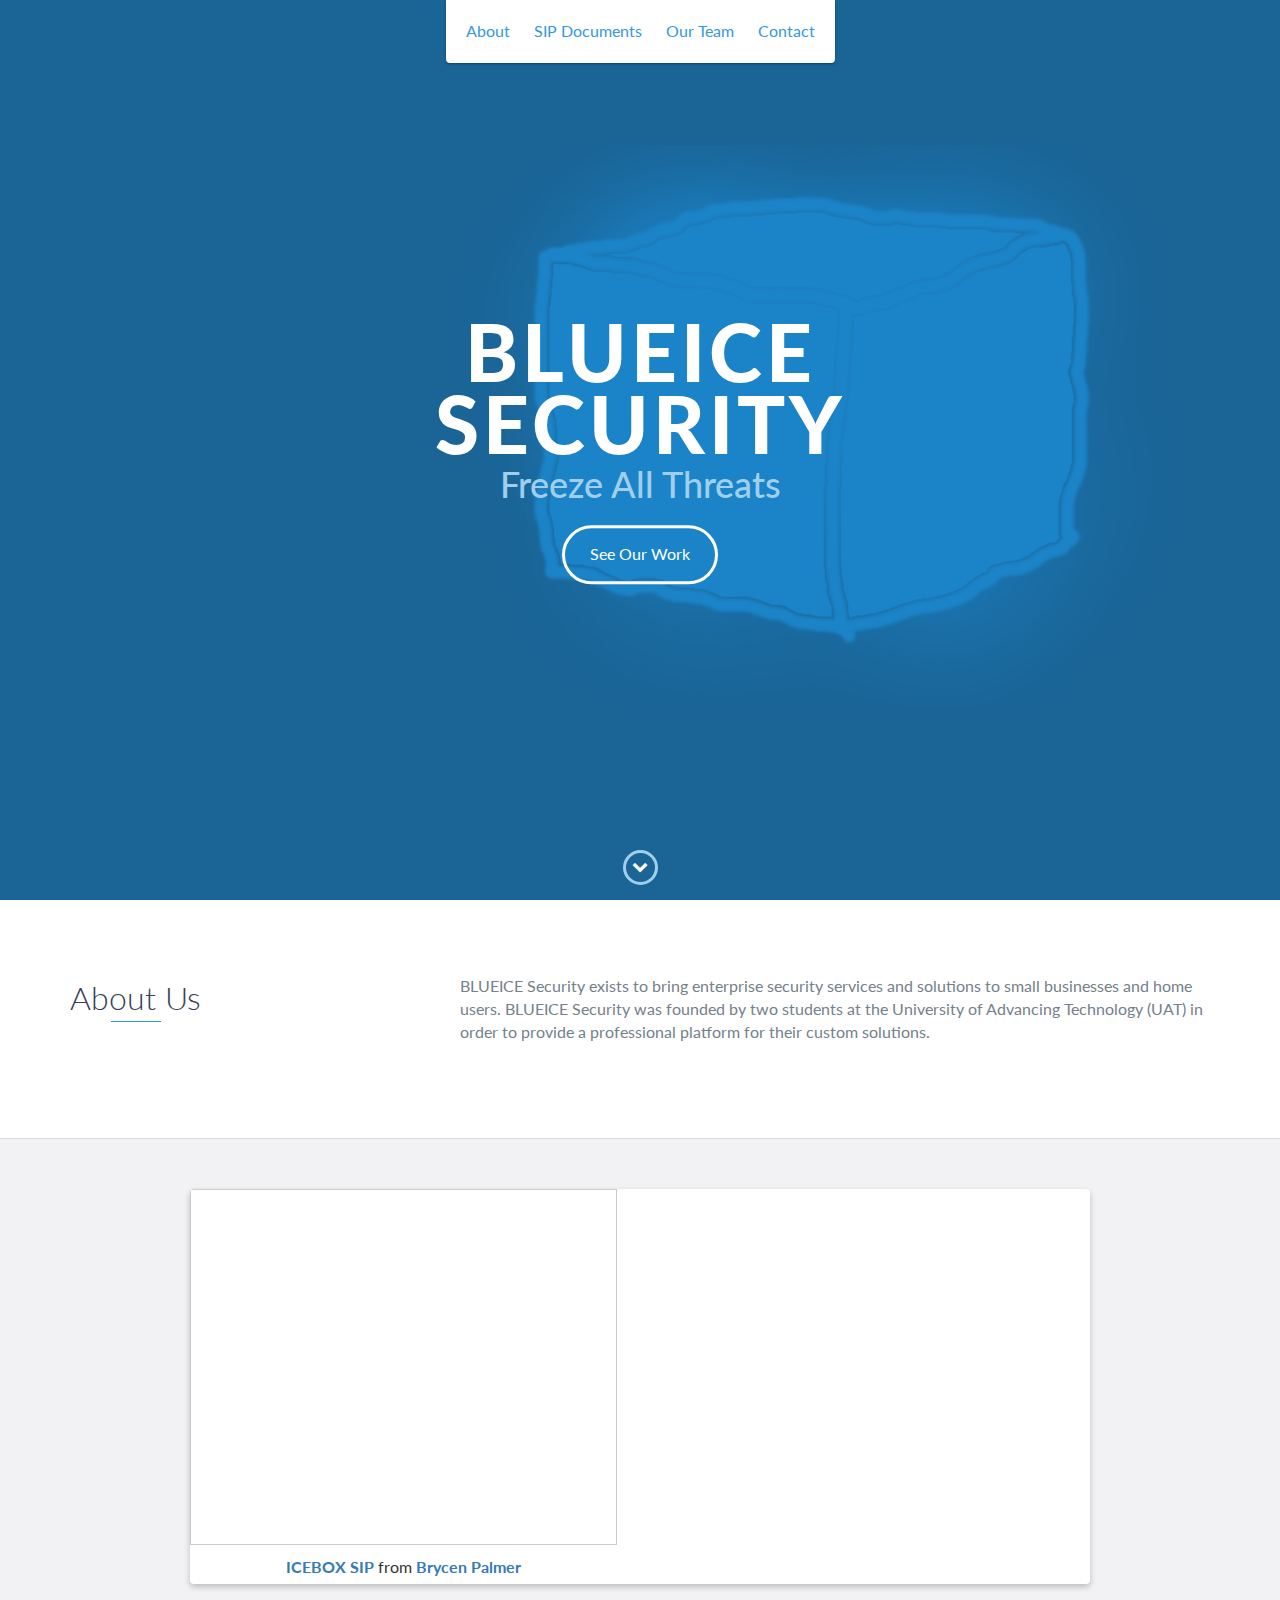
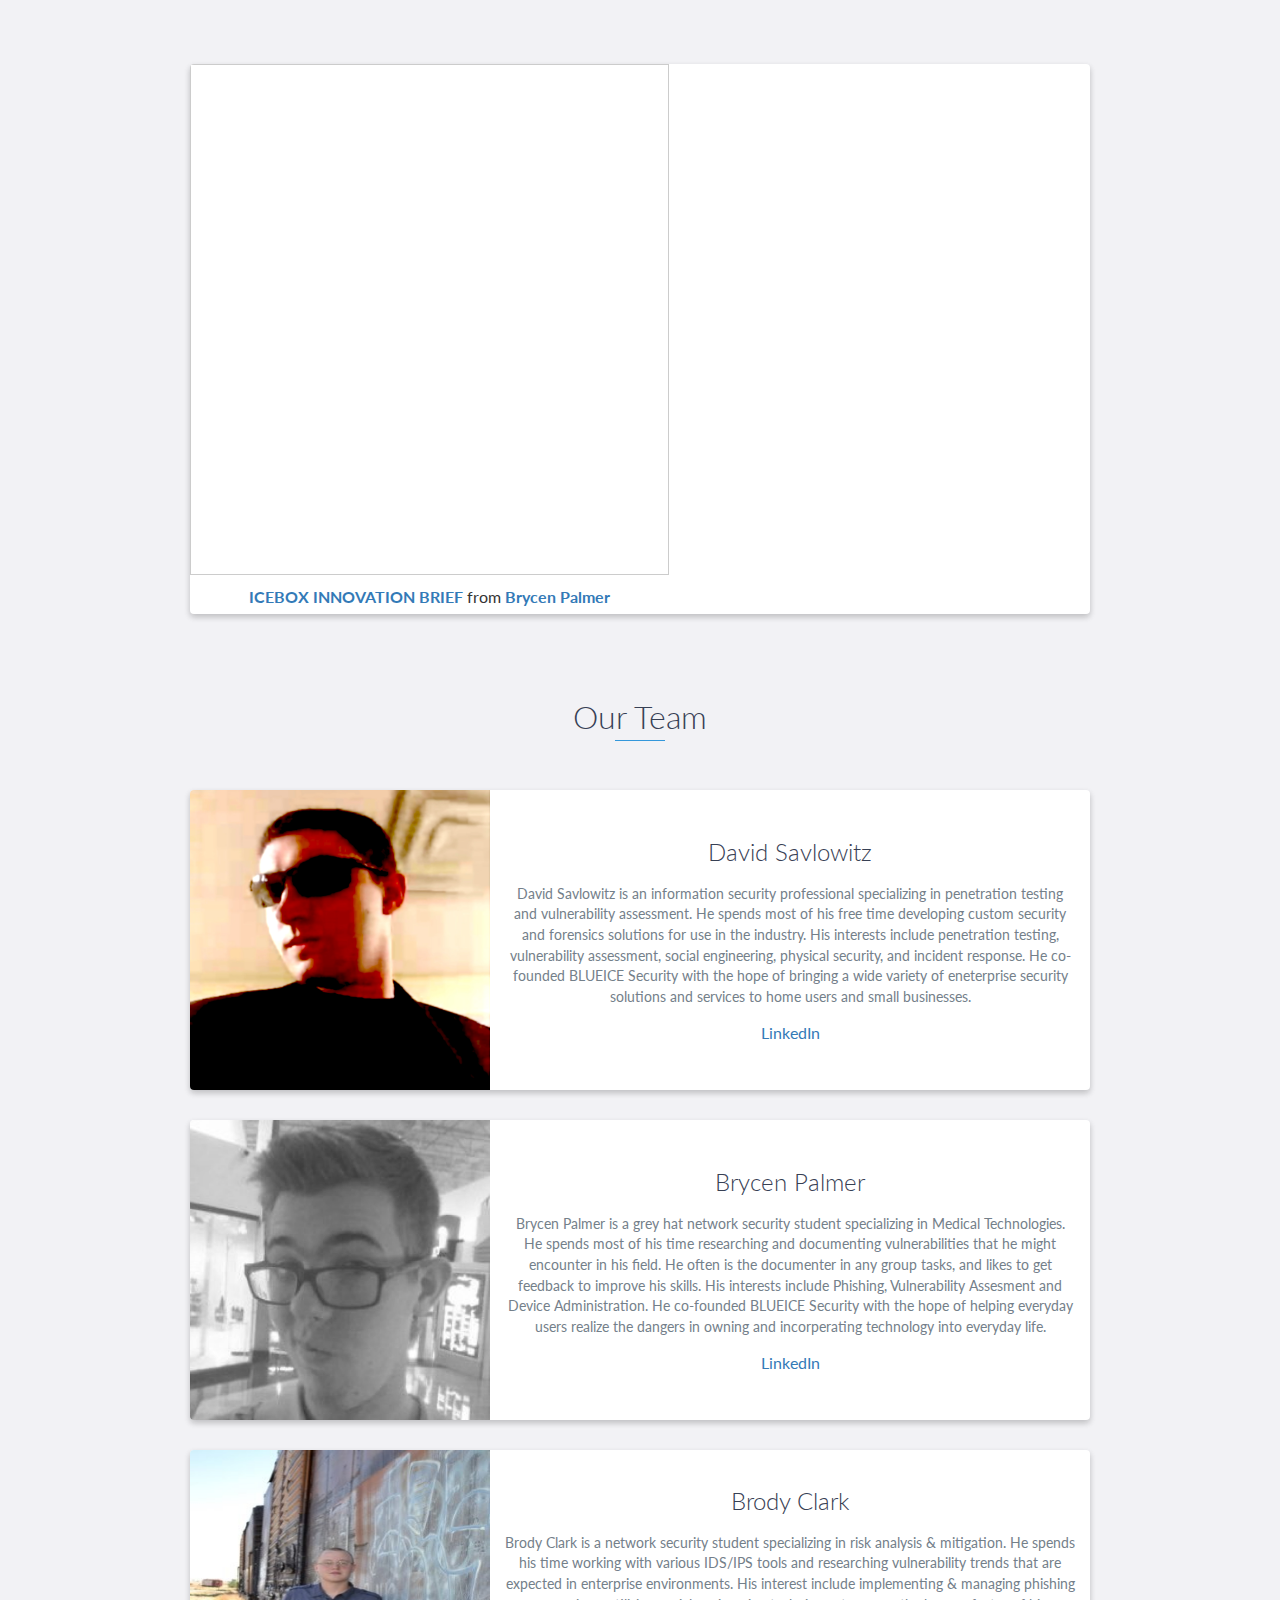
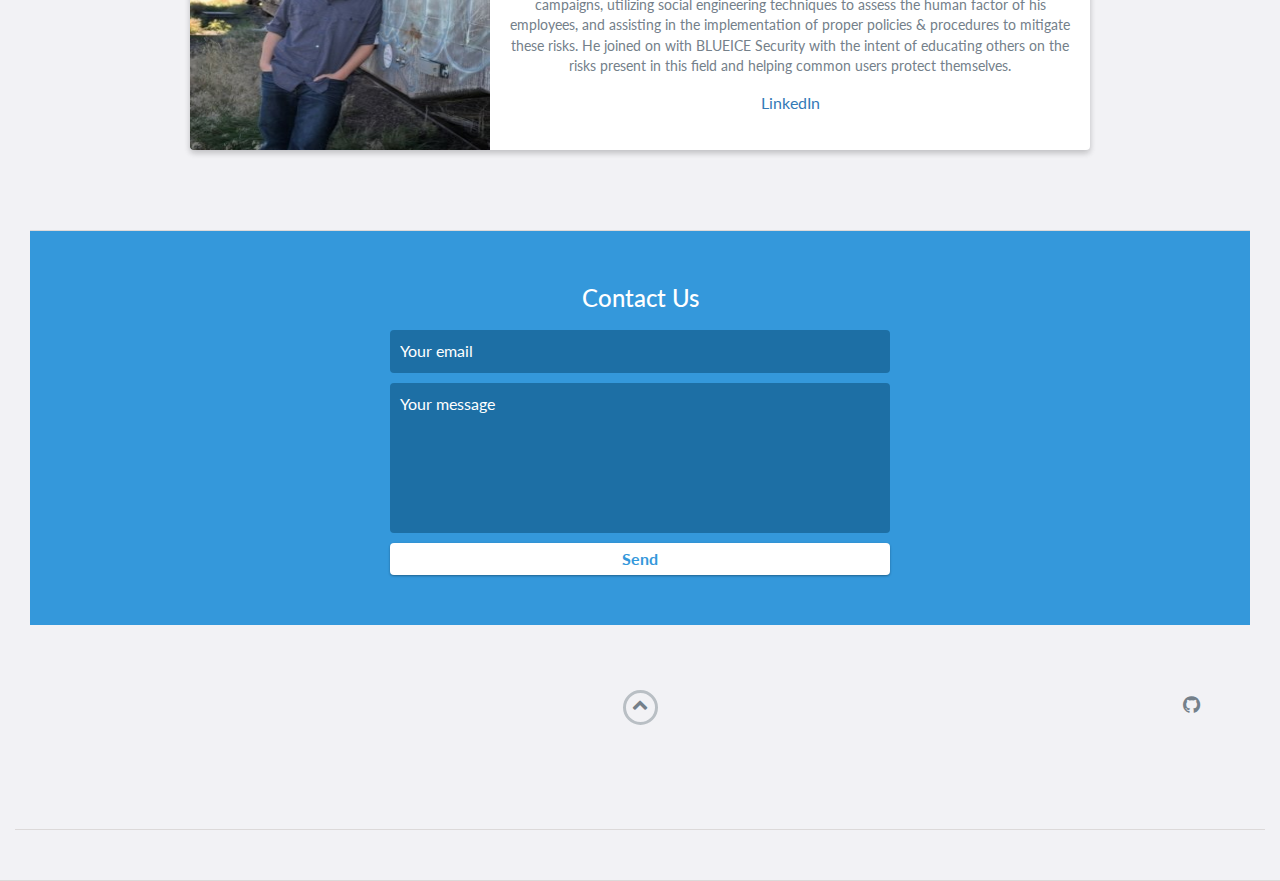
<file: index.html>
<!DOCTYPE html>
<html class="no-js" lang="en">

<head>
    <meta charset="utf-8">
    <meta http-equiv="X-UA-Compatible" content="IE=edge">
    <meta name="viewport" content="width=device-width, initial-scale=1">
    <title>BLUEICE Security</title>
	<link rel="shortcut icon" href="b1u31c3logo-small.png" type="image/x-icon">
	<link rel="icon" href="b1u31c3logo-small.png" type="image/x-icon">
    <link href="https://fonts.googleapis.com/css?family=Lato:300,400,700,900" rel="stylesheet">
    <link rel="stylesheet" href="libs/font-awesome/css/font-awesome.min.css">
    <link href="css/bootstrap.min.css" rel="stylesheet">
    <link href="css/styles.css" rel="stylesheet">
</head>

<body>
    <div id="mobile-menu-open" class="shadow-large">
        <i class="fa fa-bars" aria-hidden="true"></i>
    </div>
    <!-- End #mobile-menu-toggle -->
    <header>
        <div id="mobile-menu-close">
            <span>Close</span> <i class="fa fa-times" aria-hidden="true"></i>
        </div>
        <ul id="menu" class="shadow">
            <li>
                <a href="#about">About</a>
            </li>
            <li>
                <a href="#sip">SIP Documents</a>
            </li>
            <li>
                <a href="#team">Our Team</a>
            </li>
            <li>
                <a href="#contact">Contact</a>
            </li>
        </ul>
    </header>
    <!-- End header -->

    <div id="lead">
        <div id="lead-content">
            <h1>BLUEICE Security</h1>
            <h2>Freeze All Threats</h2>
            <a href="portfolio.html" class="btn-rounded-white">See Our Work</a>
        </div>
        <!-- End #lead-content -->

        <div id="lead-overlay"></div>

        <div id="lead-down">
            <span>
                <i class="fa fa-chevron-down" aria-hidden="true"></i>
            </span>
        </div>
        <!-- End #lead-down -->
    </div>
    <!-- End #lead -->

    <div id="about">
        <div class="container">
            <div class="row">
                <div class="col-md-4">
                    <h2 class="heading">About Us</h2>
                </div>
                <div class="col-md-8">
                    <p>BLUEICE Security exists to bring enterprise security services and solutions to small businesses and home users. BLUEICE Security was founded by two students at the University of Advancing Technology (UAT) in order to provide a professional platform for their custom solutions.</p>
                    <h2> </h2>
                </div>
            </div>
        </div>
    </div>
    <!-- End #about -->

<div id="sip" class="background-alt">
        <div class="container">
            <div class="row">
                <div class="sip shadow-large">
                    <div class="sip-image">
                        <iframe src="https://www.slideshare.net/slideshow/embed_code/key/HN6RTnUy8t3uJc" width="427" height="356" frameborder="0" marginwidth="0" marginheight="0" scrolling="no" style="border:1px solid #CCC; border-width:1px; margin-bottom:5px; max-width: 100%;" allowfullscreen> </iframe> <div style="margin-bottom:5px"> <strong> <a href="https://www.slideshare.net/secret/HN6RTnUy8t3uJc" title="ICEBOX SIP" target="_blank">ICEBOX SIP</a> </strong> from <strong><a href="https://www.slideshare.net/BrycenPalmer" target="_blank">Brycen Palmer</a></strong> </div>
                    </div>
                    <!-- End .team-image -->
                    
                    <!-- End .team-info -->
            </div>
        </div>
    </div>
<div id="sip" class="background-alt">
        <div class="container">
            <div class="row">
                <div class="sip shadow-large">
                    <div class="sip-image">
                        <iframe src="https://www.slideshare.net/slideshow/embed_code/key/q4Eh1PoQHX2HMB" width="479" height="511" frameborder="0" marginwidth="0" marginheight="0" scrolling="no" style="border:1px solid #CCC; border-width:1px; margin-bottom:5px; max-width: 100%;" allowfullscreen> </iframe> <div style="margin-bottom:5px"> <strong> <a href="https://www.slideshare.net/secret/q4Eh1PoQHX2HMB" title="ICEBOX INNOVATION BRIEF" target="_blank">ICEBOX INNOVATION BRIEF</a> </strong> from <strong><a href="https://www.slideshare.net/BrycenPalmer" target="_blank">Brycen Palmer</a></strong> </div>
                    </div>
                    <!-- End .team-image -->
                    
                    <!-- End .team-info -->
            </div>
        </div>
    </div>
		
    <div id="team" class="background-alt">
        <h2 class="heading">Our Team</h2>
        <div class="container">
            <div class="row">
                <div class="team shadow-large">
                    <div class="team-image">
                        <img src="images/david.jpg" style="width:300px;height:300px;"/>
                    </div>
                    <!-- End .team-image -->
                    <div class="team-info">
                        <h3>David Savlowitz</h3>
                        <p>David Savlowitz is an information security professional specializing in penetration testing and vulnerability assessment. He spends most of his free time developing custom security and forensics solutions for use in the industry. His interests include penetration testing, vulnerability assessment, social engineering, physical security, and incident response. He co-founded BLUEICE Security with the hope of bringing a wide variety of eneterprise security solutions and services to home users and small businesses.</p>
			<a href="https://www.linkedin.com/in/david-savlowitz-4613b193">LinkedIn</a>
                    </div>
                    <!-- End .team-info -->
                </div>
                <!-- End .team -->
                <div class="team shadow-large">
                    <div class="team-image">
                        <img src="images/brycen.png" style="width:300px;height:300px;"/>
                    </div>
                    <!-- End .team-image -->
                    <div class="team-info">
                        <h3>Brycen Palmer</h3>
                        <p>Brycen Palmer is a grey hat network security student specializing in Medical Technologies. He spends most of his time researching and documenting vulnerabilities that he might encounter in his field. He often is the documenter in any group tasks, and likes to get feedback to improve his skills. His interests include Phishing, Vulnerability Assesment and Device Administration. He co-founded BLUEICE Security with the hope of helping everyday users realize the dangers in owning and incorperating technology into everyday life.</p>
						<a href="https://www.linkedin.com/in/brycen-palmer-898199aa">LinkedIn</a>
			</div>
                    <!-- End .team-info -->
			</div>
                <!-- End .team -->
                <div class="team shadow-large">
                    <div class="team-image">
                        <img src="images/brody.png" style="width:300px;height:300px;"/>
                    </div>
                    <!-- End .team-image -->
                    <div class="team-info">
                        <h3>Brody Clark</h3>
                        <p>Brody Clark is a network security student specializing in risk analysis & mitigation. He spends his time  working with various IDS/IPS tools and researching vulnerability trends that are expected in enterprise environments. His interest include implementing & managing phishing campaigns, utilizing social engineering techniques to assess the human factor of his employees, and assisting in the implementation of proper policies & procedures to mitigate these risks. He joined on with BLUEICE Security with the intent of educating others on the risks present in this field and helping common users protect themselves.</p>
						<a href="www.linkedin.com/in/brody-clark-6445a910b">LinkedIn</a>
			</div>
                    <!-- End .team-info -->
                </div>
                <!-- End .team -->
            </div>
        </div>
    </div>

    <div id="contact">
        <h2>Contact Us</h2>
        <div id="contact-form">
            <form method="POST" action="https://formspree.io/blueicesec@gmail.com">
                <input type="hidden" name="_subject" value="Contact request from personal website" />
                <input type="email" name="_replyto" placeholder="Your email" required>
                <textarea name="message" placeholder="Your message" required></textarea>
                <button type="submit">Send</button>
            </form>
        </div>
        <!-- End #contact-form -->
    </div>
    <!-- End #contact -->

    <footer>
        <div class="container">
            <div class="row">
                <div class="col-sm-5 copyright">
                </div>
                <div class="col-sm-2 top">
                    <span id="to-top">
                        <i class="fa fa-chevron-up" aria-hidden="true"></i>
                    </span>
                </div>
                <div class="col-sm-5 social">
                    <ul>
                        <li>
                            <a href="https://github.com/b1u31c3" target="_blank"><i class="fa fa-github" aria-hidden="true"></i></a>
                        </li>
                    </ul>
                </div>
            </div>
        </div>
    </footer>
    <!-- End footer -->

    <script src="https://ajax.googleapis.com/ajax/libs/jquery/1.12.4/jquery.min.js"></script>
    <script src="js/scripts.min.js"></script>
</body>

</html>
</file>
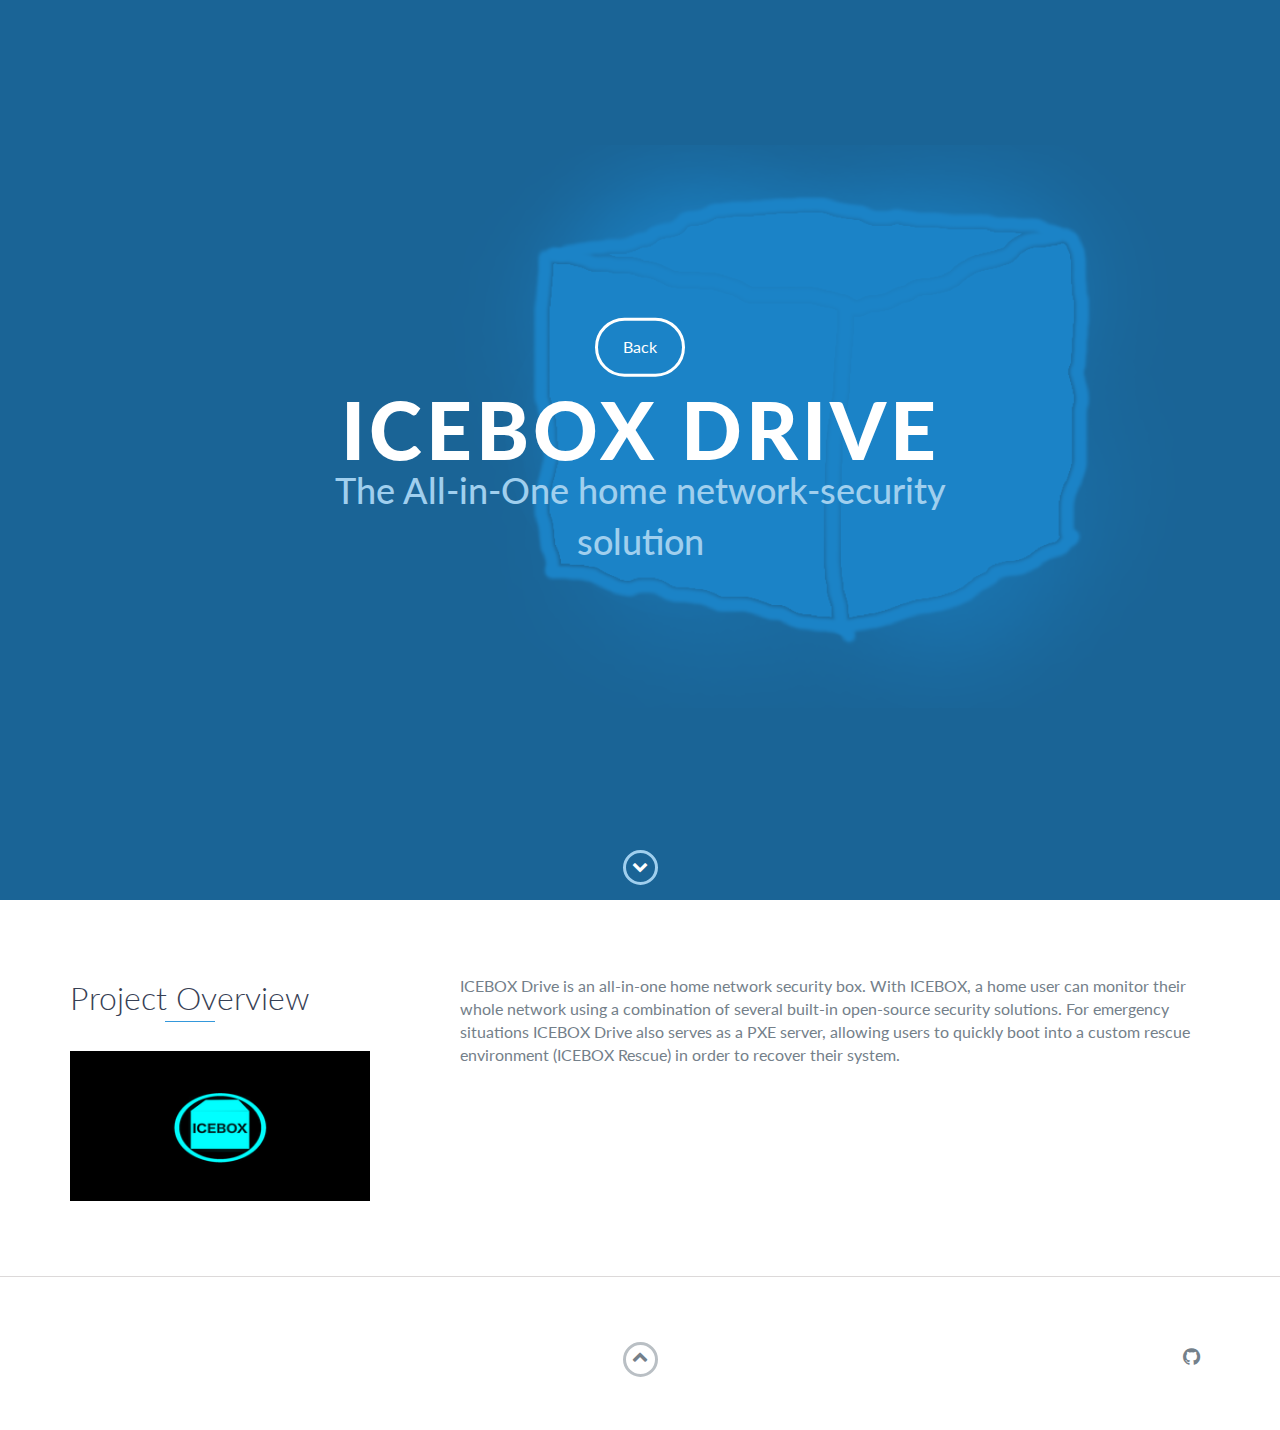
<file: iceboxdrive.html>
<!DOCTYPE html>
<html class="no-js" lang="en">

<head>
    <meta charset="utf-8">
    <meta http-equiv="X-UA-Compatible" content="IE=edge">
    <meta name="viewport" content="width=device-width, initial-scale=1">
    <title>BLUEICE Security</title>
	<link rel="shortcut icon" href="b1u31c3logo-small.png" type="image/x-icon">
	<link rel="icon" href="b1u31c3logo-small.png" type="image/x-icon">
    <link href="https://fonts.googleapis.com/css?family=Lato:300,400,700,900" rel="stylesheet">
    <link rel="stylesheet" href="libs/font-awesome/css/font-awesome.min.css">
    <link href="css/bootstrap.min.css" rel="stylesheet">
    <link href="css/projects.css" rel="stylesheet">
</head>

<body>
    <div id="mobile-menu-open" class="shadow-large">
        <i class="fa fa-bars" aria-hidden="true"></i>
    </div>
    <!-- End #mobile-menu-toggle -->

    <div id="lead">
        <div id="lead-content">
            <a href="portfolio.html" class="btn-rounded-white">Back</a>
            <p></p>
            <h1>ICEBOX Drive</h1>
            <h2>The All-in-One home network-security solution</h2>
        </div>
        <!-- End #lead-content -->

        <div id="lead-overlay"></div>

        <div id="lead-down">
            <span>
                <i class="fa fa-chevron-down" aria-hidden="true"></i>
            </span>
        </div>
        <!-- End #lead-down -->
    </div>
    <!-- End #lead -->

    <div id="about">
        <div class="container">
            <div class="row">
                <div class="col-md-4">
                    <h2 class="heading">Project Overview</h2>
                    <img src="images/iceboxlogo.png" width=300 height=150/>
                </div>
                <div class="col-md-8">
                    <p>​​ICEBOX Drive is an all-in-one home network security box.
With ICEBOX, a home user can monitor their whole network using a combination of several built-in open-source security solutions.​ For emergency situations ICEBOX Drive also serves as a PXE server, allowing users to quickly boot into a custom rescue environment (ICEBOX Rescue) in order to recover their system.
                    </p>
                </div>
            </div>
        </div>
    </div>
    <!-- End #about -->

    <footer>
        <div class="container">
            <div class="row">
                <div class="col-sm-5 copyright">
                    <p>
                    </p>
                </div>
                <div class="col-sm-2 top">
                    <span id="to-top">
                        <i class="fa fa-chevron-up" aria-hidden="true"></i>
                    </span>
                </div>
                <div class="col-sm-5 social">
                    <ul>
                        <li>
                            <a href="https://github.com/b1u31c3" target="_blank"><i class="fa fa-github" aria-hidden="true"></i></a>
                        </li>
                    </ul>
                </div>
            </div>
        </div>
    </footer>
    <!-- End footer -->

    <script src="https://ajax.googleapis.com/ajax/libs/jquery/1.12.4/jquery.min.js"></script>
    <script src="js/scripts.min.js"></script>
</body>

</html>
</file>
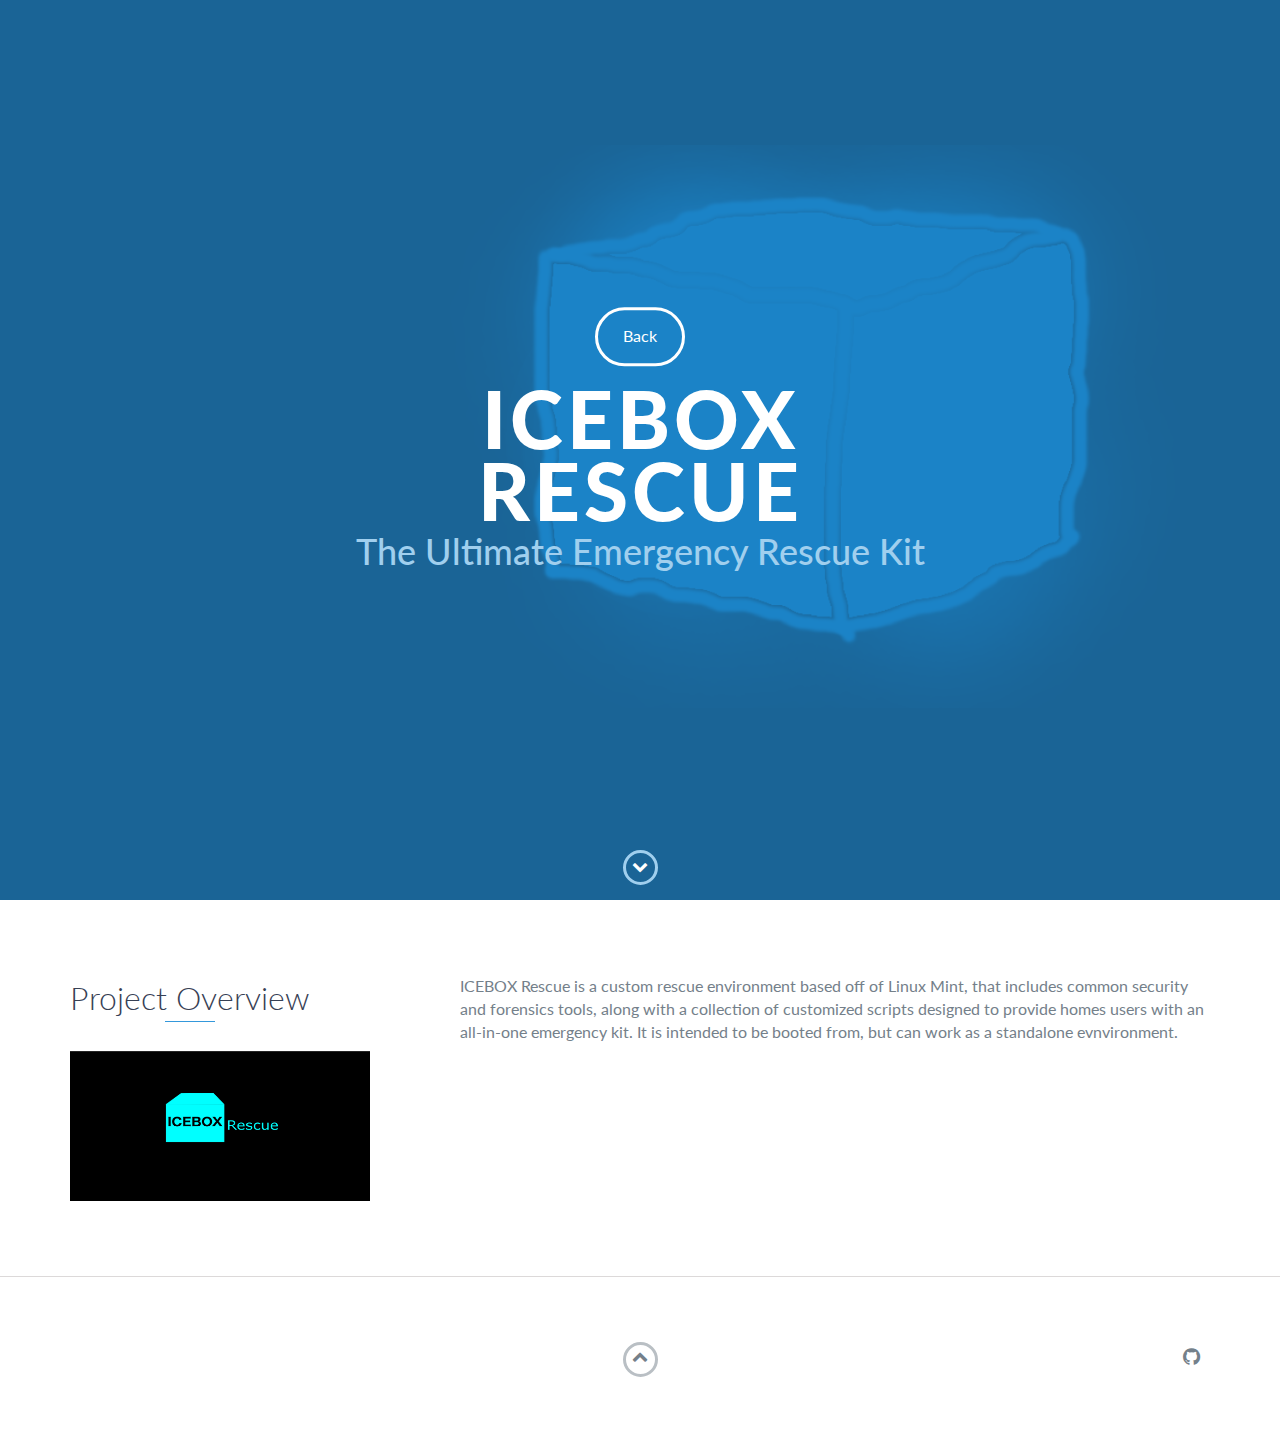
<file: iceboxrescue.html>
<!DOCTYPE html>
<html class="no-js" lang="en">

<head>
    <meta charset="utf-8">
    <meta http-equiv="X-UA-Compatible" content="IE=edge">
    <meta name="viewport" content="width=device-width, initial-scale=1">
    <title>BLUEICE Security</title>
	<link rel="shortcut icon" href="b1u31c3logo-small.png" type="image/x-icon">
	<link rel="icon" href="b1u31c3logo-small.png" type="image/x-icon">
    <link href="https://fonts.googleapis.com/css?family=Lato:300,400,700,900" rel="stylesheet">
    <link rel="stylesheet" href="libs/font-awesome/css/font-awesome.min.css">
    <link href="css/bootstrap.min.css" rel="stylesheet">
    <link href="css/projects.css" rel="stylesheet">
</head>

<body>
    <div id="mobile-menu-open" class="shadow-large">
        <i class="fa fa-bars" aria-hidden="true"></i>
    </div>
    <!-- End #mobile-menu-toggle -->

    <div id="lead">
        <div id="lead-content">
            <a href="portfolio.html" class="btn-rounded-white">Back</a>
            <p></p>
            <h1>ICEBOX Rescue</h1>
            <h2>The Ultimate Emergency Rescue Kit</h2>
        </div>
        <!-- End #lead-content -->

        <div id="lead-overlay"></div>

        <div id="lead-down">
            <span>
                <i class="fa fa-chevron-down" aria-hidden="true"></i>
            </span>
        </div>
        <!-- End #lead-down -->
    </div>
    <!-- End #lead -->

    <div id="about">
        <div class="container">
            <div class="row">
                <div class="col-md-4">
                    <h2 class="heading">Project Overview</h2>
                    <img src="images/iceboxrescue.png" width=300 height=150/>
                </div>
                <div class="col-md-8">
                    <p>ICEBOX Rescue is a custom rescue environment based off of Linux Mint, that includes common security and forensics tools, along with a collection of customized scripts designed to provide homes users with an all-in-one emergency kit. It is intended to be booted from, but can work as a standalone evnvironment.
                    </p>
                </div>
            </div>
        </div>
    </div>
    <!-- End #about -->

    <footer>
        <div class="container">
            <div class="row">
                <div class="col-sm-5 copyright">
                    <p>
                    </p>
                </div>
                <div class="col-sm-2 top">
                    <span id="to-top">
                        <i class="fa fa-chevron-up" aria-hidden="true"></i>
                    </span>
                </div>
                <div class="col-sm-5 social">
                    <ul>
                        <li>
                            <a href="https://github.com/b1u31c3" target="_blank"><i class="fa fa-github" aria-hidden="true"></i></a>
                        </li>
                    </ul>
                </div>
            </div>
        </div>
    </footer>
    <!-- End footer -->

    <script src="https://ajax.googleapis.com/ajax/libs/jquery/1.12.4/jquery.min.js"></script>
    <script src="js/scripts.min.js"></script>
</body>

</html>
</file>
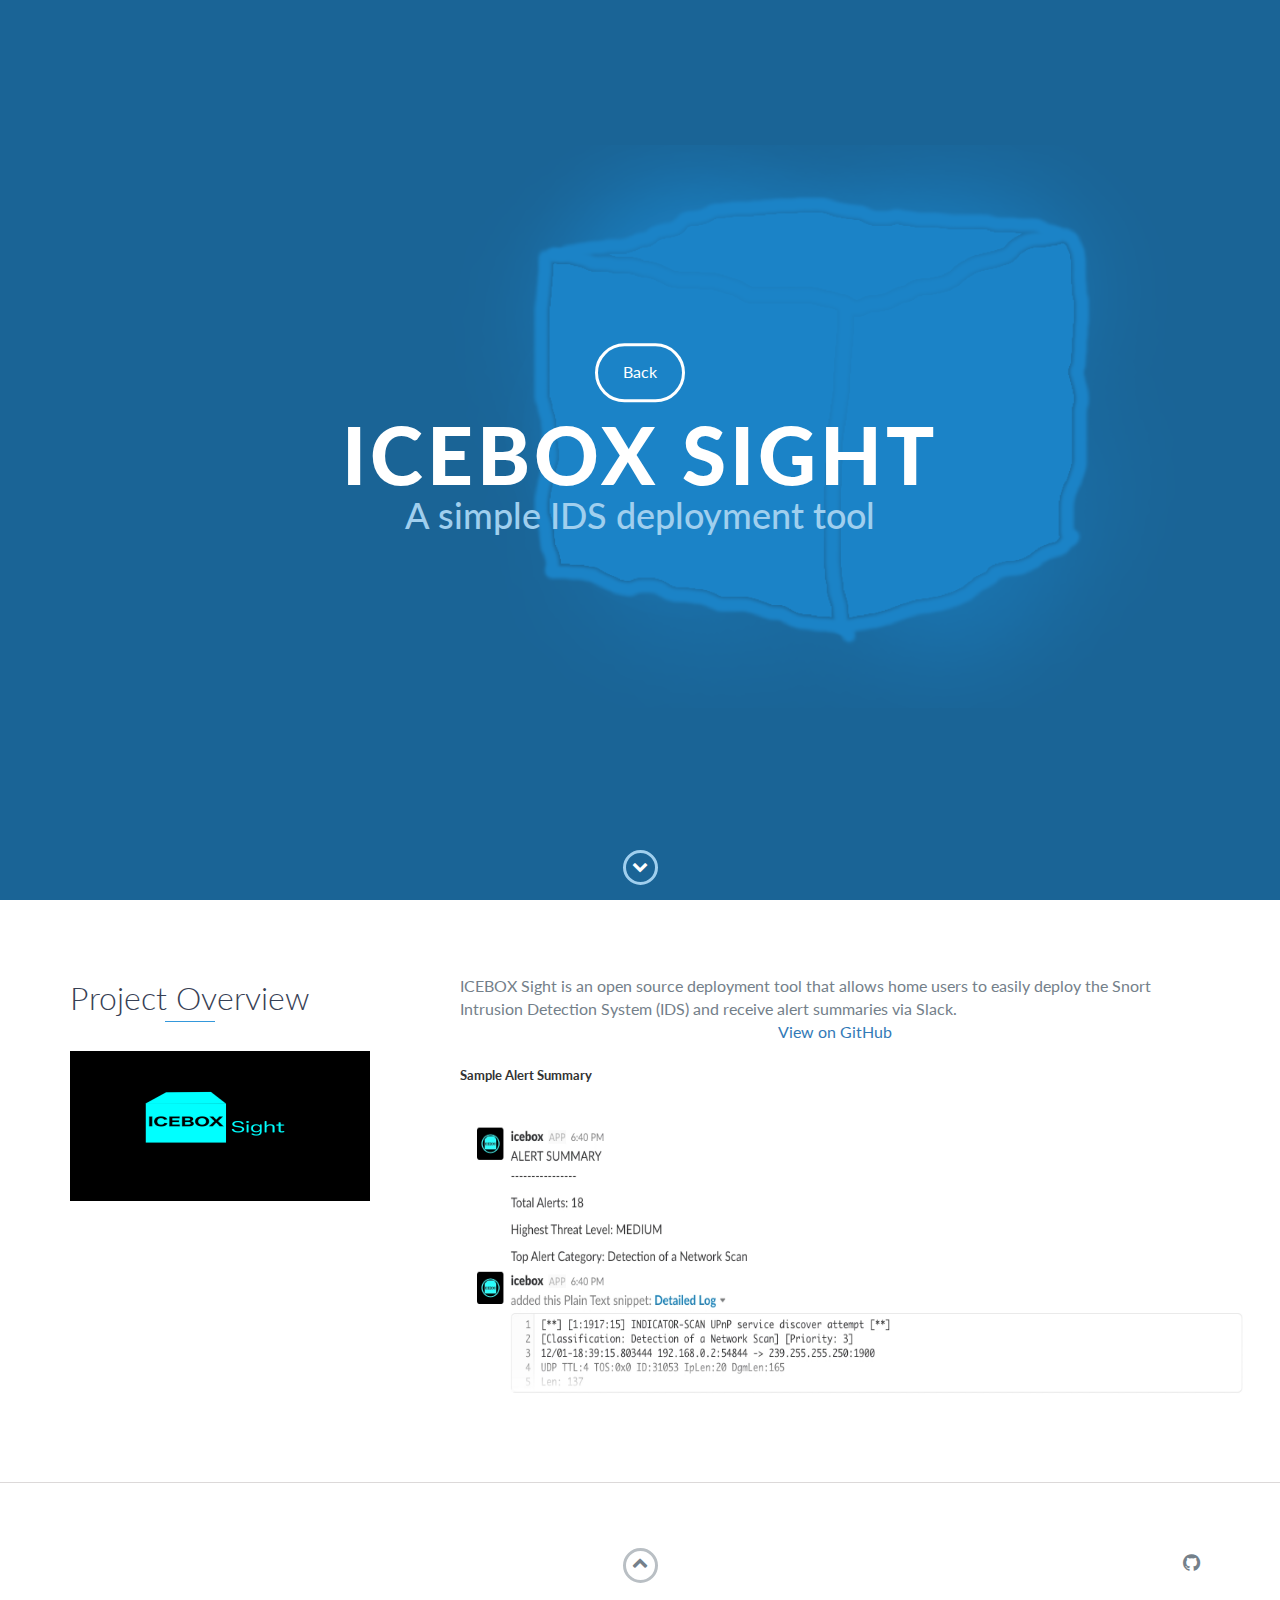
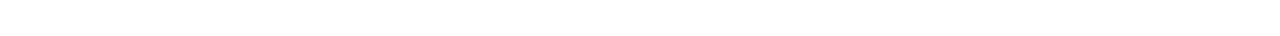
<file: iceboxsight.html>
<!DOCTYPE html>
<html class="no-js" lang="en">

<head>
    <meta charset="utf-8">
    <meta http-equiv="X-UA-Compatible" content="IE=edge">
    <meta name="viewport" content="width=device-width, initial-scale=1">
    <title>BLUEICE Security</title>
	<link rel="shortcut icon" href="b1u31c3logo-small.png" type="image/x-icon">
	<link rel="icon" href="b1u31c3logo-small.png" type="image/x-icon">
    <link href="https://fonts.googleapis.com/css?family=Lato:300,400,700,900" rel="stylesheet">
    <link rel="stylesheet" href="libs/font-awesome/css/font-awesome.min.css">
    <link href="css/bootstrap.min.css" rel="stylesheet">
    <link href="css/projects.css" rel="stylesheet">
</head>

<body>
    <div id="mobile-menu-open" class="shadow-large">
        <i class="fa fa-bars" aria-hidden="true"></i>
    </div>
    <!-- End #mobile-menu-toggle -->

    <div id="lead">
        <div id="lead-content">
            <a href="portfolio.html" class="btn-rounded-white">Back</a>
            <p></p>
            <h1>ICEBOX Sight</h1>
            <h2>A simple IDS deployment tool</h2>
        </div>
        <!-- End #lead-content -->

        <div id="lead-overlay"></div>

        <div id="lead-down">
            <span>
                <i class="fa fa-chevron-down" aria-hidden="true"></i>
            </span>
        </div>
        <!-- End #lead-down -->
    </div>
    <!-- End #lead -->

    <div id="about">
        <div class="container">
            <div class="row">
                <div class="col-md-4">
                    <h2 class="heading">Project Overview</h2>
                    <img src="images/iceboxsight.png" width=300 height=150/>
                </div>
                <div class="col-md-8">
                    <p>​​ICEBOX Sight is an open source deployment tool that allows home users to easily deploy the Snort Intrusion Detection System (IDS) and receive alert summaries via Slack.</p>
                    <p></p>
                    <p><center><a href="https://github.com/b1u31c3/icebox-sight">View on GitHub</a></center></p>
                    <h5>Sample Alert Summary</h5>
                    <img src="images/iceboxsightalert.png" width=800 height=300/>
                </div>
            </div>
        </div>
    </div>
    <!-- End #about -->

    <footer>
        <div class="container">
            <div class="row">
                <div class="col-sm-5 copyright">
                    <p>
                    </p>
                </div>
                <div class="col-sm-2 top">
                    <span id="to-top">
                        <i class="fa fa-chevron-up" aria-hidden="true"></i>
                    </span>
                </div>
                <div class="col-sm-5 social">
                    <ul>
                        <li>
                            <a href="https://github.com/b1u31c3" target="_blank"><i class="fa fa-github" aria-hidden="true"></i></a>
                        </li>
                    </ul>
                </div>
            </div>
        </div>
    </footer>
    <!-- End footer -->

    <script src="https://ajax.googleapis.com/ajax/libs/jquery/1.12.4/jquery.min.js"></script>
    <script src="js/scripts.min.js"></script>
</body>

</html>
</file>
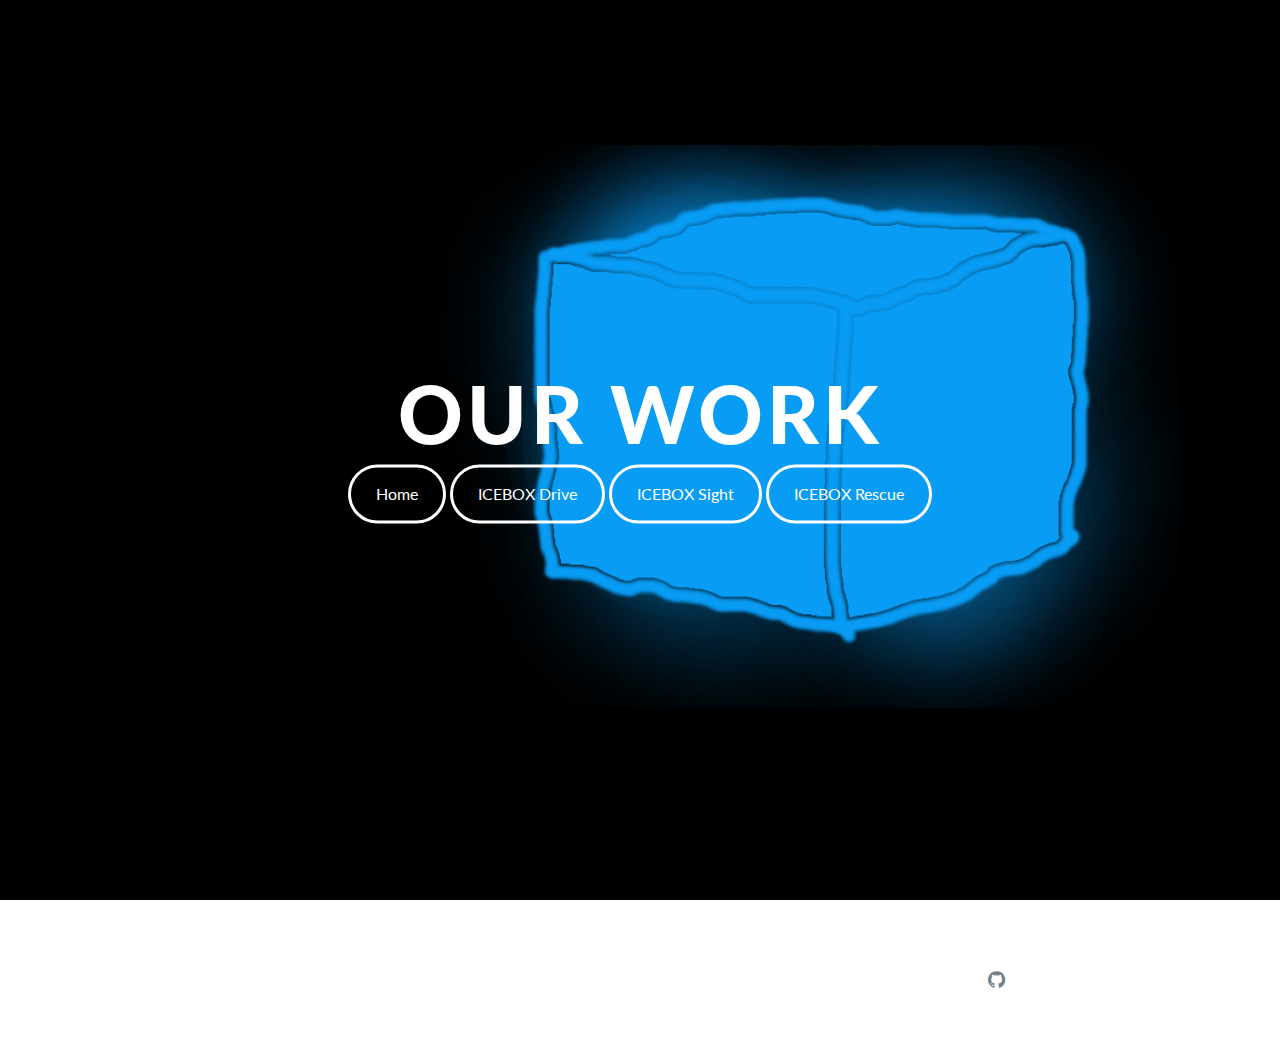
<file: portfolio.html>
<!DOCTYPE html>
<html class="no-js" lang="en">

<head>
    <meta charset="utf-8">
    <meta http-equiv="X-UA-Compatible" content="IE=edge">
    <meta name="viewport" content="width=device-width, initial-scale=1">
    <title>BLUEICE Security</title>
	<link rel="shortcut icon" href="b1u31c3logo-small.png" type="image/x-icon">
	<link rel="icon" href="b1u31c3logo-small.png" type="image/x-icon">
    <link href="https://fonts.googleapis.com/css?family=Lato:300,400,700,900" rel="stylesheet">
    <link rel="stylesheet" href="libs/font-awesome/css/font-awesome.min.css">
    <link href="css/bootstrap.min.css" rel="stylesheet">
    <link href="css/styles.css" rel="stylesheet">
</head>

    <div id="lead">
        <div id="lead-content">
            <h1>Our Work</h1>
		<p></p>
		<p></p>
		<a href="index.html" class="btn-rounded-white">Home</a>
            <a href="iceboxdrive.html" class="btn-rounded-white">ICEBOX Drive</a>
            <a href="iceboxsight.html" class="btn-rounded-white">ICEBOX Sight</a>
            <a href="iceboxrescue.html" class="btn-rounded-white">ICEBOX Rescue</a>
        </div>
        <!-- End #lead-content -->
    </div>
    <!-- End #lead -->

    <footer>
        <div class="container">
            <div class="row">
                <div class="col-sm-5 copyright">
                </div>
                <div class="col-sm-5 social">
                    <ul>
                        <li>
                            <a href="https://github.com/b1u31c3" target="_blank"><i class="fa fa-github" aria-hidden="true"></i></a>
                        </li>
                    </ul>
                </div>
            </div>
        </div>
    </footer>
    <!-- End footer -->

    <script src="https://ajax.googleapis.com/ajax/libs/jquery/1.12.4/jquery.min.js"></script>
    <script src="js/scripts.min.js"></script>
</body>

</html>
</file>
<file: css/styles.css>
/*!
    Title: Dev Portfolio Template
    Version: 1.2.1
    Last Change: 08/28/2017
    Author: Ryan Fitzgerald
    Repo: https://github.com/RyanFitzgerald/devportfolio-template
    Issues: https://github.com/RyanFitzgerald/devportfolio-template/issues

    Description: This file contains all the styles associated with the page
    that don't come from third party libraries. This file gets compiled using
    Gulp and send to the /css folder which is then loaded on the page.
*/body{font-family:'Lato', sans-serif;font-size:16px}body.active{overflow:hidden;z-index:-1}.no-js #experience-timeline>div{background:#fff;padding:10px;margin-bottom:10px;border:1px solid #dcd9d9}.no-js #experience-timeline>div h3{font-size:1.5em;font-weight:300;color:#374054;display:inline-block;margin:0}.no-js #experience-timeline>div h4{font-size:1.2em;font-weight:300;color:#7e8890;margin:0 0 15px 0}.no-js #experience-timeline>div p{color:#74808a;font-size:0.9em;margin:0}.no-js #experience-timeline:before,.no-js #experience-timeline:after{content:none}@keyframes dropHeader{0%{transform:translateY(-100%)}100%{transform:translateY(0)}}header{position:absolute;top:0;left:0;right:0;text-align:center;z-index:10;animation-name:dropHeader;animation-iteration-count:1;animation-timing-function:ease;animation-duration:0.75s}header ul{display:inline-block;background:#fff;text-align:center;padding:10px;margin:0;border-bottom-right-radius:4px;border-bottom-left-radius:4px}header li{display:inline-block}header a{display:block;color:#3498db;padding:10px}header a:hover{color:#217dbb;text-decoration:none;background:#eee;border-radius:4px}header a:focus{color:#3498db;text-decoration:none}header.active{display:block}header.sticky{position:fixed;z-index:999}#menu.active{display:block}#mobile-menu-open{display:none;cursor:pointer;position:fixed;right:15px;top:10px;color:#3498db;font-size:1.5em;z-index:20;padding:0 7px;border-radius:4px;background:#fff}#mobile-menu-close{display:none;text-align:right;width:100%;background:#fff;font-size:1.5em;padding-right:15px;padding-top:10px;cursor:pointer;color:#3498db}#mobile-menu-close span{font-size:0.5em;text-transform:uppercase}#mobile-menu-close i{vertical-align:middle}footer{padding:50px 0}.copyright{padding-top:20px}.copyright p{margin:0;color:#74808a}.top{text-align:center}.top span{cursor:pointer;display:block;margin:15px auto 0 auto;width:35px;height:35px;border-radius:50%;border:3px solid #b9bfc4;text-align:center}.top i{color:#74808a}.social{text-align:right}.social ul{margin:5px 0 0 0;padding:0}.social li{display:inline-block;font-size:1.25em;list-style:none}.social a{display:block;color:#74808a;padding:10px}.social a:hover{color:#3498db}.btn-rounded-white{display:inline-block;color:#fff;padding:15px 25px;border:3px solid #fff;border-radius:30px;transition:.5s ease all}.btn-rounded-white:hover{color:#3498db;background:#fff;text-decoration:none}.shadow{box-shadow:0 1px 3px rgba(0,0,0,0.12),0 1px 2px rgba(0,0,0,0.24)}.shadow-large{box-shadow:0 3px 6px rgba(0,0,0,0.08),0 3px 6px rgba(0,0,0,0.15)}.heading{position:relative;display:inline-block;font-size:2em;font-weight:300;margin:0 0 30px 0}.heading:after{position:absolute;content:'';top:100%;height:1px;width:50px;left:0;right:0;margin:0 auto;background:#3498db}.background-alt{background:#f2f2f5}#lead{position:relative;height:100vh;min-height:500px;max-height:1080px;background:url(../images/b1u31c3.png);background-size:cover;padding:15px;overflow:hidden}#lead-content{position:absolute;z-index:10;top:50%;left:50%;transform:translate(-50%, -50%);text-align:center}#lead-content h1,#lead-content h2{margin:0}#lead-content h1{color:#fff;font-weight:900;font-size:5em;text-transform:uppercase;letter-spacing:0.05em;line-height:0.9em}#lead-content h2{color:#a0cfee;font-weight:500;font-size:2.25em;margin-bottom:15px}#lead-overlay{position:absolute;height:100%;width:100%;top:0;right:0;bottom:0;left:0;background:rgba(33,125,187,0.8);z-index:1}#lead-down{position:absolute;left:0;right:0;width:100%;text-align:center;z-index:10;bottom:15px;color:#fff}#lead-down span{cursor:pointer;display:block;margin:0 auto;width:35px;height:35px;border-radius:50%;border:3px solid #a0cfee;text-align:center}#lead-down i{animation:pulsate 1.5s ease;animation-iteration-count:infinite;padding-top:5px}@keyframes pulsate{0%{transform:scale(1, 1)}50%{transform:scale(1.2, 1.2)}100%{transform:scale(1, 1)}}#about{padding:75px 15px;border-bottom:1px solid #dcd9d9}#about h2{color:#374054}#about p{color:#74808a;margin:0}#experience{padding:50px 15px;text-align:center;border-bottom:1px solid #dcd9d9}#experience h2{color:#374054}#experience-timeline{margin:30px auto 0 auto;position:relative;max-width:1000px}#experience-timeline:before{position:absolute;content:'';top:0;bottom:0;left:303px;right:auto;height:100%;width:3px;background:#3498db;z-index:0}#experience-timeline:after{position:absolute;content:'';width:3px;height:40px;background:#3498db;background:linear-gradient(to bottom, #3498db, rgba(52,152,219,0));top:100%;left:303px}.vtimeline-content{margin-left:350px;background:#fff;border:1px solid #e6e6e6;padding:15px;border-radius:3px;text-align:left}.vtimeline-content h3{font-size:1.5em;font-weight:300;color:#374054;display:inline-block;margin:0}.vtimeline-content h4{font-size:1.2em;font-weight:300;color:#7e8890;margin:0 0 15px 0}.vtimeline-content p{color:#74808a;font-size:0.9em;margin:0}.vtimeline-point{position:relative;display:block;vertical-align:top;margin-bottom:30px}.vtimeline-icon{position:relative;color:#fff;width:50px;height:50px;background:#3498db;border-radius:50%;float:left;z-index:99;margin-left:280px}.vtimeline-icon i{display:block;font-size:2em;margin-top:10px}.vtimeline-date{width:260px;text-align:right;position:absolute;left:0;top:10px;font-weight:300;color:#374054}#education{padding:50px 15px 20px 15px;border-bottom:1px solid #dcd9d9;text-align:center}#education h2{color:#374054;margin-bottom:50px}.education-block{max-width:700px;margin:0 auto 30px auto;padding:15px;border:1px solid #dcd9d9;text-align:left}.education-block h3{font-weight:500;float:left;margin:0;color:#374054}.education-block span{color:#74808a;float:right}.education-block h4{color:#74808a;clear:both;font-weight:500;margin:0 0 15px 0}.education-block p,.education-block ul{margin:0;color:#74808a;font-size:0.9em}.education-block ul{padding:0 0 0 15px}#team{padding:50px 15px;border-bottom:1px solid #dcd9d9;text-align:center}#team h2{color:#374054;margin-bottom:50px}.team{position:relative;max-width:900px;margin:0 auto 30px auto;overflow:hidden;background:#fff;border-radius:4px}.team-image{float:left}.team-info{position:absolute;top:50%;transform:translateY(-50%);margin-left:300px;padding:15px}.team-info h3{font-size:1.5em;font-weight:300;color:#374054;margin:0 0 15px 0}.team-info p{color:#74808a;margin:0 0 15px 0;font-size:0.9em}.no-image .team-info{position:relative;margin:0;padding:30px 15px;transform:none}#sip{padding:50px 15px;border-bottom:1px solid #dcd9d9;text-align:center}#sip h2{color:#374054;margin-bottom:50px}.sip{position:relative;max-width:900px;margin:0 auto 30px auto;overflow:hidden;background:#fff;border-radius:4px}.sip-image{float:left}.sip-info{position:absolute;top:50%;transform:translateY(-50%);margin-left:300px;padding:15px}.sip-info h3{font-size:1.5em;font-weight:300;color:#374054;margin:0 0 15px 0}.sip-info p{color:#74808a;margin:0 0 15px 0;font-size:0.9em}.no-image .sip-info{position:relative;margin:0;padding:30px 15px;transform:none}#more-projects{display:none}#portfolios{padding:50px 15px;border-bottom:1px solid #dcd9d9;text-align:center}#portfolios h2{color:#374054;margin-bottom:50px}.portfolio{position:relative;max-width:900px;margin:0 auto 30px auto;overflow:hidden;background:#fff;border-radius:4px}.portfolio-image{float:left}.portfolio-info{position:absolute;top:50%;transform:translateY(-50%);margin-left:300px;padding:15px}.portfolio-info h3{font-size:1.5em;font-weight:300;color:#374054;margin:0 0 15px 0}.portfolio-info p{color:#74808a;margin:0 0 15px 0;font-size:0.9em}.no-image .portfolio-info{position:relative;margin:0;padding:30px 15px;transform:none}#services{padding:50px 15px;text-align:center}#services h2{color:#374054;margin-bottom:50px}#services ul{display:block;margin:0 auto;padding:0;max-width:800px}#services li{display:inline-block;margin:7px;padding:5px 10px;color:#374054;background:#e4e4ea;list-style:none;cursor:default;font-size:1.2em}#contact{padding:50px 15px;background:#3498db;text-align:center}#contact h2{margin:0 0 15px 0;color:#fff;font-weight:500}#contact-form{max-width:500px;margin:0 auto}#contact-form input,#contact-form textarea{display:block;width:100%;padding:10px;border-radius:4px;border:none;margin-bottom:10px;background:#1d6fa5;color:#fff;transition:.5s ease all}#contact-form input::-webkit-input-placeholder,#contact-form textarea::-webkit-input-placeholder{color:#fff}#contact-form input:-moz-placeholder,#contact-form textarea:-moz-placeholder{color:#fff;opacity:1}#contact-form input::-moz-placeholder,#contact-form textarea::-moz-placeholder{color:#fff;opacity:1}#contact-form input:-ms-input-placeholder,#contact-form textarea:-ms-input-placeholder{color:#fff}#contact-form input:focus,#contact-form textarea:focus{outline:none;background:#16527a}#contact-form textarea{height:150px;resize:none}#contact-form button{display:block;width:100%;background:#fff;border-radius:4px;padding:5px 10px;border:none;color:#3498db;font-weight:700;box-shadow:0 1px 3px rgba(0,0,0,0.12),0 1px 2px rgba(0,0,0,0.24);transition:.5s ease all}#contact-form button:hover{box-shadow:0 10px 20px rgba(0,0,0,0.19),0 6px 6px rgba(0,0,0,0.23)}.optional-section{padding:50px 15px;text-align:center;border-top:1px solid #dcd9d9}.optional-section h2{color:#374054}.optional-section-block{max-width:700px;margin:0 auto 30px auto;padding:15px;border:1px solid #dcd9d9;background:#fff;text-align:left}.optional-section-block h3{font-weight:500;margin:0 0 15px 0;color:#374054}.optional-section-block h4{color:#74808a;clear:both;font-weight:500;margin:0 0 15px 0}.optional-section-block p,.optional-section-block ul{margin:0 0 15px 0;color:#74808a;font-size:0.9em}.optional-section-block ul{padding:0 0 0 15px}@media only screen and (max-width: 750px){#experience-timeline:before,#experience-timeline:after{left:23px}.vtimeline-date{width:auto;text-align:left;position:relative;margin-bottom:15px;display:block;margin-left:70px}.vtimeline-icon{margin-left:0}.vtimeline-content{margin-left:70px}}@media only screen and (max-width: 992px){#lead{height:auto;min-height:auto;max-height:auto;padding:100px 15px}#lead-content{position:relative;transform:none;left:auto;top:auto}#lead-content h1{font-size:3em}#lead-content h2{font-size:1.75em}#about{text-align:center}#about p{text-align:left}}@media only screen and (max-width: 768px){header{position:fixed;display:none;z-index:999;animation:none;bottom:0;height:100%}#mobile-menu-open,#mobile-menu-close{display:block}#menu{height:100%;overflow-y:auto;box-shadow:none;border-radius:0;width:100%}#menu li{display:block;margin-bottom:10px}#lead-content h1{font-size:2em}#lead-content h2{font-size:1.3em}#lead-content a{padding:10px 20px}#lead-down{display:none}.education-block h3,.education-block span{float:none}.team-image{display:none}.team-info{position:relative;margin:0;padding:30px 15px;top:auto;transform:none}footer{text-align:center}.social{text-align:center}}@media only screen and (max-width: 480px){#lead-content h1{font-size:1.5em}#lead-content h2{font-size:1em}#lead-content a{font-size:0.9em;padding:5px 10px}}
</file>
<file: css/projects.css>
/*!
    Title: Dev Portfolio Template
    Version: 1.2.1
    Last Change: 08/28/2017
    Author: Ryan Fitzgerald
    Repo: https://github.com/RyanFitzgerald/devportfolio-template
    Issues: https://github.com/RyanFitzgerald/devportfolio-template/issues

    Description: This file contains all the styles associated with the page
    that don't come from third party libraries. This file gets compiled using
    Gulp and send to the /css folder which is then loaded on the page.
*/body{font-family:'Lato', sans-serif;font-size:16px}body.active{overflow:hidden;z-index:-1}.no-js #experience-timeline>div{background:#fff;padding:10px;margin-bottom:10px;border:1px solid #dcd9d9}.no-js #experience-timeline>div h3{font-size:1.5em;font-weight:300;color:#374054;display:inline-block;margin:0}.no-js #experience-timeline>div h4{font-size:1.2em;font-weight:300;color:#7e8890;margin:0 0 15px 0}.no-js #experience-timeline>div p{color:#74808a;font-size:0.9em;margin:0}.no-js #experience-timeline:before,.no-js #experience-timeline:after{content:none}@keyframes dropHeader{0%{transform:translateY(-100%)}100%{transform:translateY(0)}}header{position:absolute;top:0;left:0;right:0;text-align:center;z-index:10;animation-name:dropHeader;animation-iteration-count:1;animation-timing-function:ease;animation-duration:0.75s}header ul{display:inline-block;background:#fff;text-align:center;padding:10px;margin:0;border-bottom-right-radius:4px;border-bottom-left-radius:4px}header li{display:inline-block}header a{display:block;color:#3498db;padding:10px}header a:hover{color:#217dbb;text-decoration:none;background:#eee;border-radius:4px}header a:focus{color:#3498db;text-decoration:none}header.active{display:block}header.sticky{position:fixed;z-index:999}#menu.active{display:block}#mobile-menu-open{display:none;cursor:pointer;position:fixed;right:15px;top:10px;color:#3498db;font-size:1.5em;z-index:20;padding:0 7px;border-radius:4px;background:#fff}#mobile-menu-close{display:none;text-align:right;width:100%;background:#fff;font-size:1.5em;padding-right:15px;padding-top:10px;cursor:pointer;color:#3498db}#mobile-menu-close span{font-size:0.5em;text-transform:uppercase}#mobile-menu-close i{vertical-align:middle}footer{padding:50px 0}.copyright{padding-top:20px}.copyright p{margin:0;color:#74808a}.top{text-align:center}.top span{cursor:pointer;display:block;margin:15px auto 0 auto;width:35px;height:35px;border-radius:50%;border:3px solid #b9bfc4;text-align:center}.top i{color:#74808a}.social{text-align:right}.social ul{margin:5px 0 0 0;padding:0}.social li{display:inline-block;font-size:1.25em;list-style:none}.social a{display:block;color:#74808a;padding:10px}.social a:hover{color:#3498db}.btn-rounded-white{display:inline-block;color:#fff;padding:15px 25px;border:3px solid #fff;border-radius:30px;transition:.5s ease all}.btn-rounded-white:hover{color:#3498db;background:#fff;text-decoration:none}.shadow{box-shadow:0 1px 3px rgba(0,0,0,0.12),0 1px 2px rgba(0,0,0,0.24)}.shadow-large{box-shadow:0 3px 6px rgba(0,0,0,0.08),0 3px 6px rgba(0,0,0,0.15)}.heading{position:relative;display:inline-block;font-size:2em;font-weight:300;margin:0 0 30px 0}.heading:after{position:absolute;content:'';top:100%;height:1px;width:50px;left:0;right:0;margin:0 auto;background:#3498db}.background-alt{background:#f2f2f5}#lead{position:relative;height:100vh;min-height:500px;max-height:1080px;background:url(../images/b1u31c3.png);background-size:cover;padding:15px;overflow:hidden}#lead-content{position:absolute;z-index:10;top:50%;left:50%;transform:translate(-50%, -50%);text-align:center}#lead-content h1,#lead-content h2{margin:0}#lead-content h1{color:#fff;font-weight:900;font-size:5em;text-transform:uppercase;letter-spacing:0.05em;line-height:0.9em}#lead-content h2{color:#a0cfee;font-weight:500;font-size:2.25em;margin-bottom:15px}#lead-overlay{position:absolute;height:100%;width:100%;top:0;right:0;bottom:0;left:0;background:rgba(33,125,187,0.8);z-index:1}#lead-down{position:absolute;left:0;right:0;width:100%;text-align:center;z-index:10;bottom:15px;color:#fff}#lead-down span{cursor:pointer;display:block;margin:0 auto;width:35px;height:35px;border-radius:50%;border:3px solid #a0cfee;text-align:center}#lead-down i{animation:pulsate 1.5s ease;animation-iteration-count:infinite;padding-top:5px}@keyframes pulsate{0%{transform:scale(1, 1)}50%{transform:scale(1.2, 1.2)}100%{transform:scale(1, 1)}}#about{padding:75px 15px;border-bottom:1px solid #dcd9d9}#about h2{color:#374054}#about p{color:#74808a;margin:0}#experience{padding:50px 15px;text-align:center;border-bottom:1px solid #dcd9d9}#experience h2{color:#374054}#experience-timeline{margin:30px auto 0 auto;position:relative;max-width:1000px}#experience-timeline:before{position:absolute;content:'';top:0;bottom:0;left:303px;right:auto;height:100%;width:3px;background:#3498db;z-index:0}#experience-timeline:after{position:absolute;content:'';width:3px;height:40px;background:#3498db;background:linear-gradient(to bottom, #3498db, rgba(52,152,219,0));top:100%;left:303px}.vtimeline-content{margin-left:350px;background:#fff;border:1px solid #e6e6e6;padding:15px;border-radius:3px;text-align:left}.vtimeline-content h3{font-size:1.5em;font-weight:300;color:#374054;display:inline-block;margin:0}.vtimeline-content h4{font-size:1.2em;font-weight:300;color:#7e8890;margin:0 0 15px 0}.vtimeline-content p{color:#74808a;font-size:0.9em;margin:0}.vtimeline-point{position:relative;display:block;vertical-align:top;margin-bottom:30px}.vtimeline-icon{position:relative;color:#fff;width:50px;height:50px;background:#3498db;border-radius:50%;float:left;z-index:99;margin-left:280px}.vtimeline-icon i{display:block;font-size:2em;margin-top:10px}.vtimeline-date{width:260px;text-align:right;position:absolute;left:0;top:10px;font-weight:300;color:#374054}#education{padding:50px 15px 20px 15px;border-bottom:1px solid #dcd9d9;text-align:center}#education h2{color:#374054;margin-bottom:50px}.education-block{max-width:700px;margin:0 auto 30px auto;padding:15px;border:1px solid #dcd9d9;text-align:left}.education-block h3{font-weight:500;float:left;margin:0;color:#374054}.education-block span{color:#74808a;float:right}.education-block h4{color:#74808a;clear:both;font-weight:500;margin:0 0 15px 0}.education-block p,.education-block ul{margin:0;color:#74808a;font-size:0.9em}.education-block ul{padding:0 0 0 15px}#projects{padding:50px 15px;border-bottom:1px solid #dcd9d9;text-align:center}#projects h2{color:#374054;margin-bottom:50px}.project{position:relative;max-width:900px;margin:0 auto 30px auto;overflow:hidden;background:#fff;border-radius:4px}.project-image{float:left}.project-info{position:absolute;top:50%;transform:translateY(-50%);margin-left:300px;padding:15px}.project-info h3{font-size:1.5em;font-weight:300;color:#374054;margin:0 0 15px 0}.project-info p{color:#74808a;margin:0 0 15px 0;font-size:0.9em}.no-image .project-info{position:relative;margin:0;padding:30px 15px;transform:none}#more-projects{display:none}#skills{padding:50px 15px;text-align:center}#skills h2{color:#374054;margin-bottom:50px}#skills ul{display:block;margin:0 auto;padding:0;max-width:800px}#skills li{display:inline-block;margin:7px;padding:5px 10px;color:#374054;background:#e4e4ea;list-style:none;cursor:default;font-size:1.2em}#contact{padding:50px 15px;background:#3498db;text-align:center}#contact h2{margin:0 0 15px 0;color:#fff;font-weight:500}#contact-form{max-width:500px;margin:0 auto}#contact-form input,#contact-form textarea{display:block;width:100%;padding:10px;border-radius:4px;border:none;margin-bottom:10px;background:#1d6fa5;color:#fff;transition:.5s ease all}#contact-form input::-webkit-input-placeholder,#contact-form textarea::-webkit-input-placeholder{color:#fff}#contact-form input:-moz-placeholder,#contact-form textarea:-moz-placeholder{color:#fff;opacity:1}#contact-form input::-moz-placeholder,#contact-form textarea::-moz-placeholder{color:#fff;opacity:1}#contact-form input:-ms-input-placeholder,#contact-form textarea:-ms-input-placeholder{color:#fff}#contact-form input:focus,#contact-form textarea:focus{outline:none;background:#16527a}#contact-form textarea{height:150px;resize:none}#contact-form button{display:block;width:100%;background:#fff;border-radius:4px;padding:5px 10px;border:none;color:#3498db;font-weight:700;box-shadow:0 1px 3px rgba(0,0,0,0.12),0 1px 2px rgba(0,0,0,0.24);transition:.5s ease all}#contact-form button:hover{box-shadow:0 10px 20px rgba(0,0,0,0.19),0 6px 6px rgba(0,0,0,0.23)}.optional-section{padding:50px 15px;text-align:center;border-top:1px solid #dcd9d9}.optional-section h2{color:#374054}.optional-section-block{max-width:700px;margin:0 auto 30px auto;padding:15px;border:1px solid #dcd9d9;background:#fff;text-align:left}.optional-section-block h3{font-weight:500;margin:0 0 15px 0;color:#374054}.optional-section-block h4{color:#74808a;clear:both;font-weight:500;margin:0 0 15px 0}.optional-section-block p,.optional-section-block ul{margin:0 0 15px 0;color:#74808a;font-size:0.9em}.optional-section-block ul{padding:0 0 0 15px}@media only screen and (max-width: 750px){#experience-timeline:before,#experience-timeline:after{left:23px}.vtimeline-date{width:auto;text-align:left;position:relative;margin-bottom:15px;display:block;margin-left:70px}.vtimeline-icon{margin-left:0}.vtimeline-content{margin-left:70px}}@media only screen and (max-width: 992px){#lead{height:auto;min-height:auto;max-height:auto;padding:100px 15px}#lead-content{position:relative;transform:none;left:auto;top:auto}#lead-content h1{font-size:3em}#lead-content h2{font-size:1.75em}#about{text-align:center}#about p{text-align:left}}@media only screen and (max-width: 768px){header{position:fixed;display:none;z-index:999;animation:none;bottom:0;height:100%}#mobile-menu-open,#mobile-menu-close{display:block}#menu{height:100%;overflow-y:auto;box-shadow:none;border-radius:0;width:100%}#menu li{display:block;margin-bottom:10px}#lead-content h1{font-size:2em}#lead-content h2{font-size:1.3em}#lead-content a{padding:10px 20px}#lead-down{display:none}.education-block h3,.education-block span{float:none}.project-image{display:none}.project-info{position:relative;margin:0;padding:30px 15px;top:auto;transform:none}footer{text-align:center}.social{text-align:center}}@media only screen and (max-width: 480px){#lead-content h1{font-size:1.5em}#lead-content h2{font-size:1em}#lead-content a{font-size:0.9em;padding:5px 10px}}
</file>
